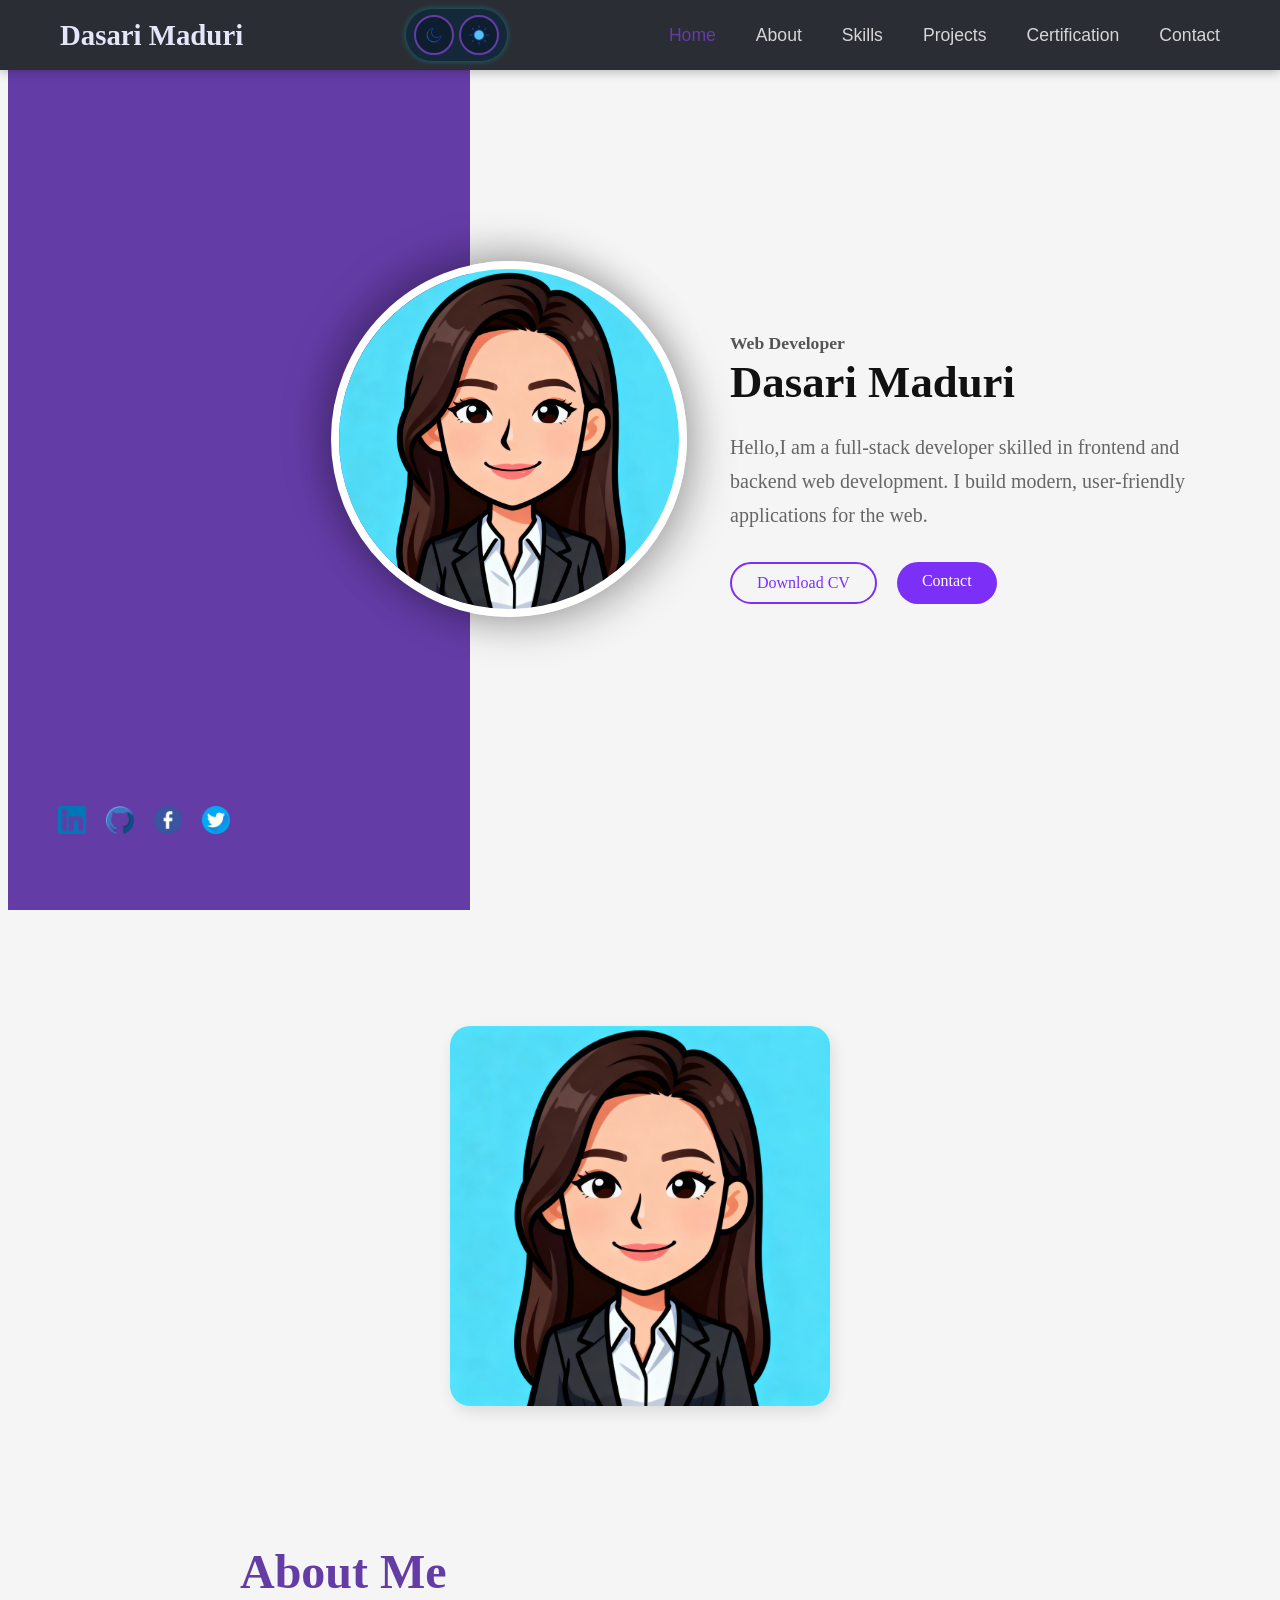
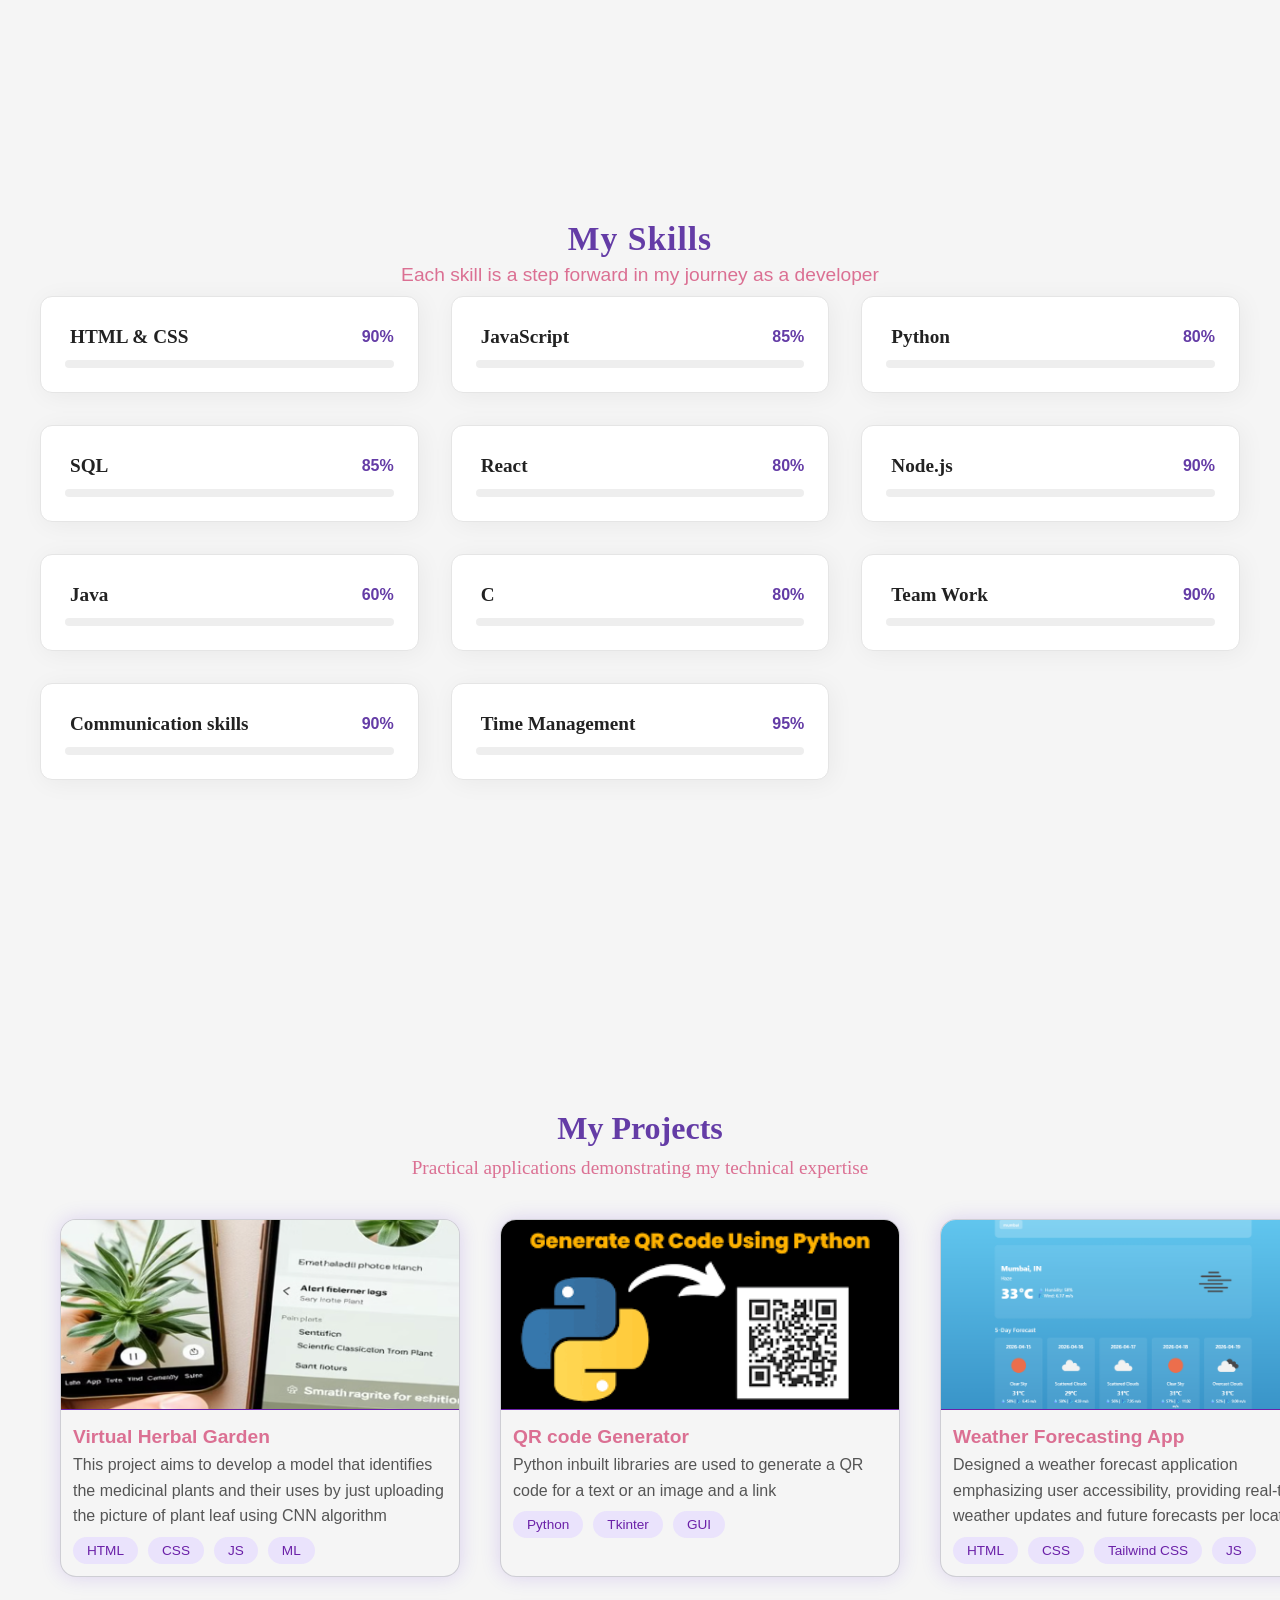
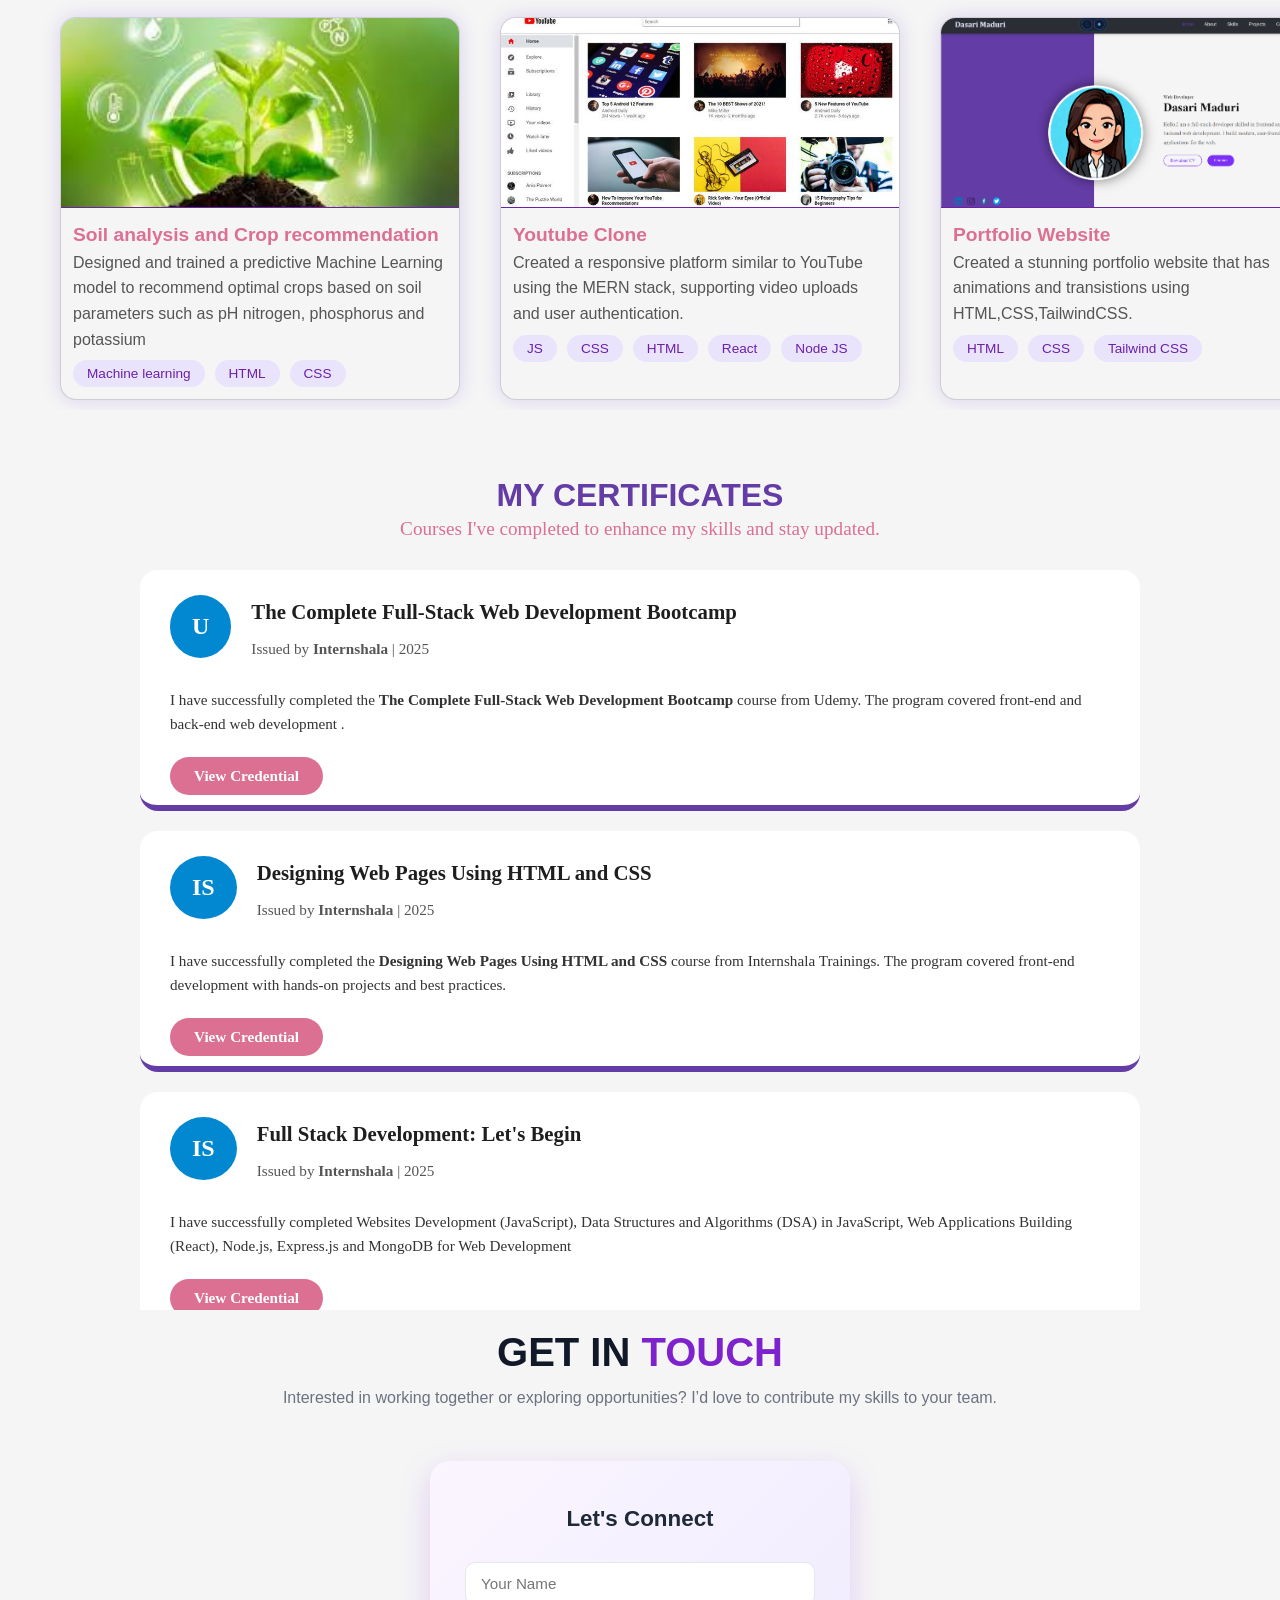
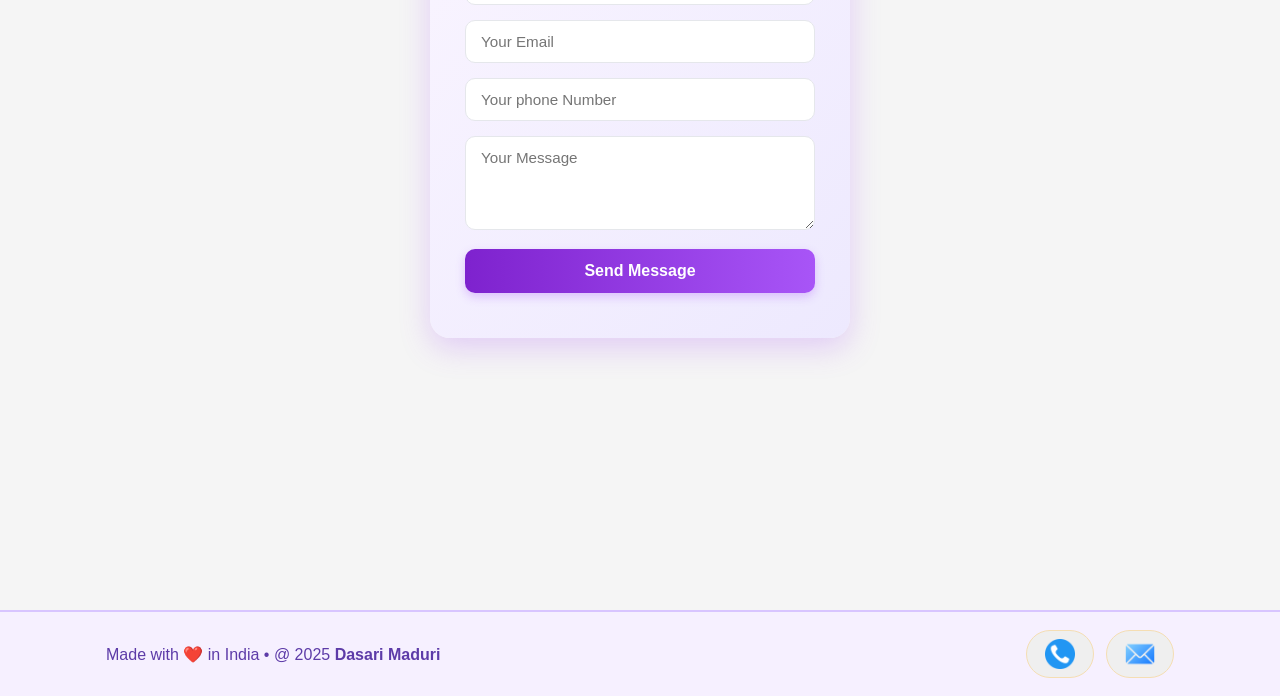
<file: index.html>
<!DOCTYPE html>
<html lang="en">
<head>
    <meta charset="UTF-8">
    <meta name="viewport" content="width=device-width, initial-scale=1.0">
    <title>MADURI'S PORTFOLIO</title>
    
    <link rel="stylesheet" href="styles/main.css"> 
</head>
<body >

    <header >
        <div class="logo">Dasari Maduri</div>

        <div class="theme-toggle-group">
            <button class="theme-toggle"><img src="images/icons/dark.png" alt="Dark Mode"></button>
            <button class="theme-toggle"><img src="images/icons/light.png" alt="Light Mode"></button>
        </div>

        <nav>
            <ul>
                <li><a href="#home-section" class="active">Home</a></li>
                <li><a href="#about-section">About</a></li>
                <li><a href="#skills-section">Skills</a></li>
                <li><a href="#project-section">Projects</a></li>
                <li><a href="#certificate-section">Certification</a></li>
                <li><a href="#contact">Contact</a></li>
            </ul>
        </nav>

        <button class="menu-btn" id="menu-btn"><img src="images/icons/menu.png" alt="menu-icon"></button>
    </header>

    <main>
        <iframe 
            src="home.html" 
            id="home-section" 
            class="content-iframe" 
            title="Home Section ">
        </iframe>

        <iframe 
            src="about.html" 
            id="about-section" 
            class="content-iframe" 
            title="About Section ">
        </iframe>
        <iframe
            src="skills.html"
            id="skills-section" 
            class="content-iframe" 
            title="Skills Section ">
            
        </iframe>
        <iframe
            src="projects.html"
            id="project-section" 
            class="content-iframe" 
            title="project Section ">
            
        </iframe>
        <iframe
            src="certificates.html"
            id="certificate-section" 
            class="content-iframe" 
            title="certificates Section ">
            
        </iframe>
        <iframe
            src="contact.html"
            id="contact" 
            class="content-iframe" 
            title="contact Section ">
            
        </iframe>
    </main>
    <footer class="footer">
    <div class="f-content">

    <p class="f-text">
      Made with ❤️ in India • @ 2025 <strong >Dasari Maduri</strong>
    </p>

    <div class="f-buttons">
    
      <button class="footer-btn call-btn"><img src="images/icons/call.png"></button>
      <button class="footer-btn email-btn"> <img src="images/icons/mail.png"></button>
    </div>

  </div>
</footer>

</body>
</html>
</file>
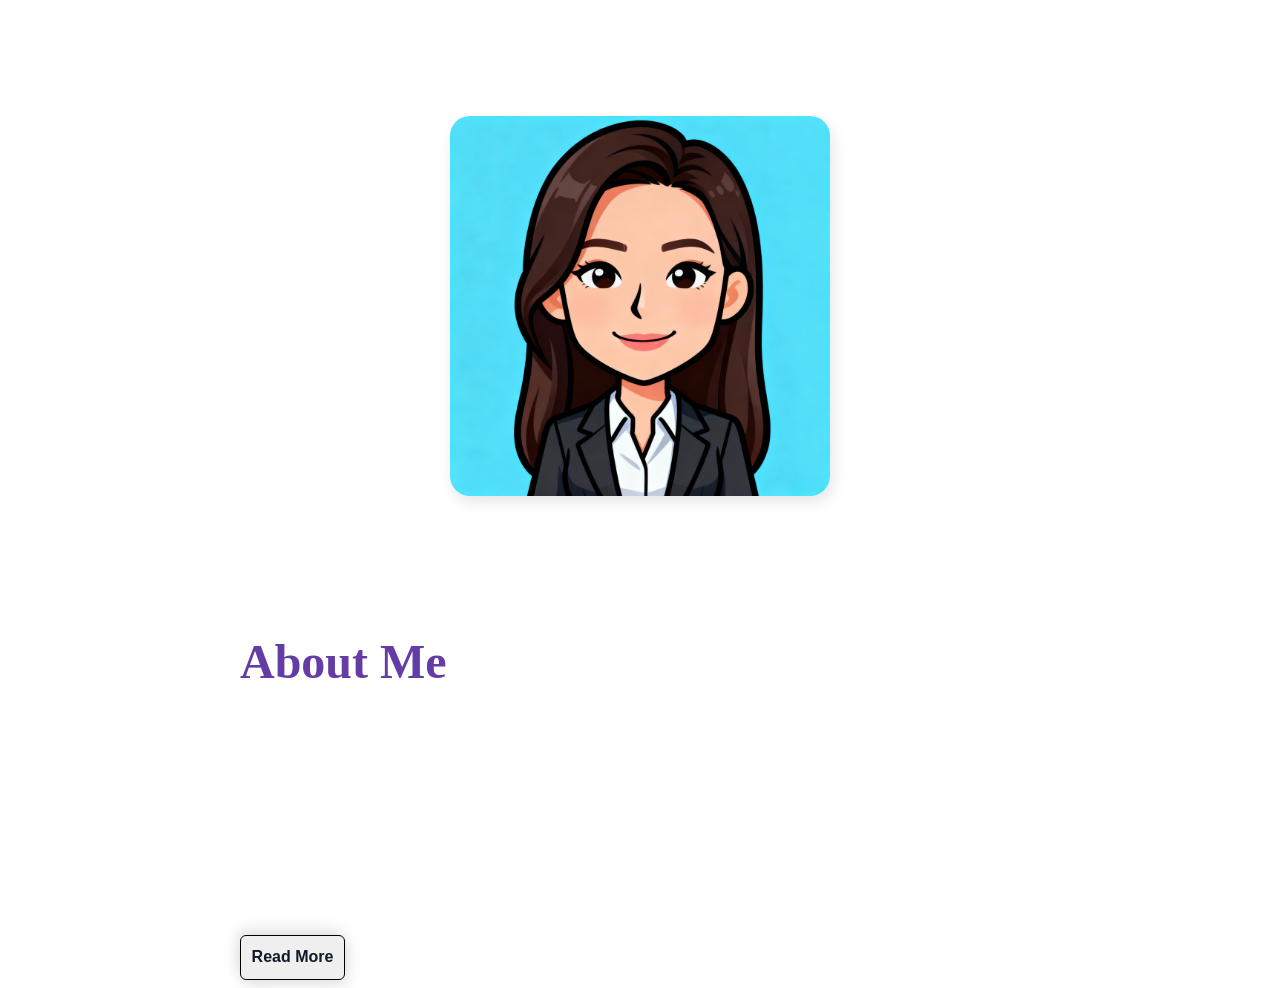
<file: about.html>
<!DOCTYPE html>
<html lang="en">
<head>
    <meta charset="UTF-8">
    <meta name="viewport" content="width=device-width, initial-scale=1.0">
    <title> About Page</title>
    <link rel="stylesheet" href="styles/about.css">
</head>
<body>
    <main>
    <section id="about" class="about-section">
      <figure class="about-image">
        <img src="images/profile.png" alt="profile-pic" />
      </figure>

      <article class="division">
        <div>
          <h1>About Me</h1>
        </div>

        <p class="description">
          I'm <strong>Dasari Maduri</strong>, an aspiring Full Stack Developer.
          I Recently completed my graduation from TKR College of Engineering and Technology.
          I have a strong foundation in modern web technologies including
          <strong>HTML, CSS, TailwindCSS, JavaScript, React, Node.js, Express.js,SQL</strong> and <strong> Python</strong>
          My focus is on creating seamless, efficient applications that bridge frontend design with backend functionality.
          I'm actively building real-world web projects and seeking opportunities to contribute to innovative teams.
        </p>

        <div class="read">
            <button class="readmore-button">Read More</button>
        </div>
      </article>
    </section>
  </main>

</body>
</html>
</file>
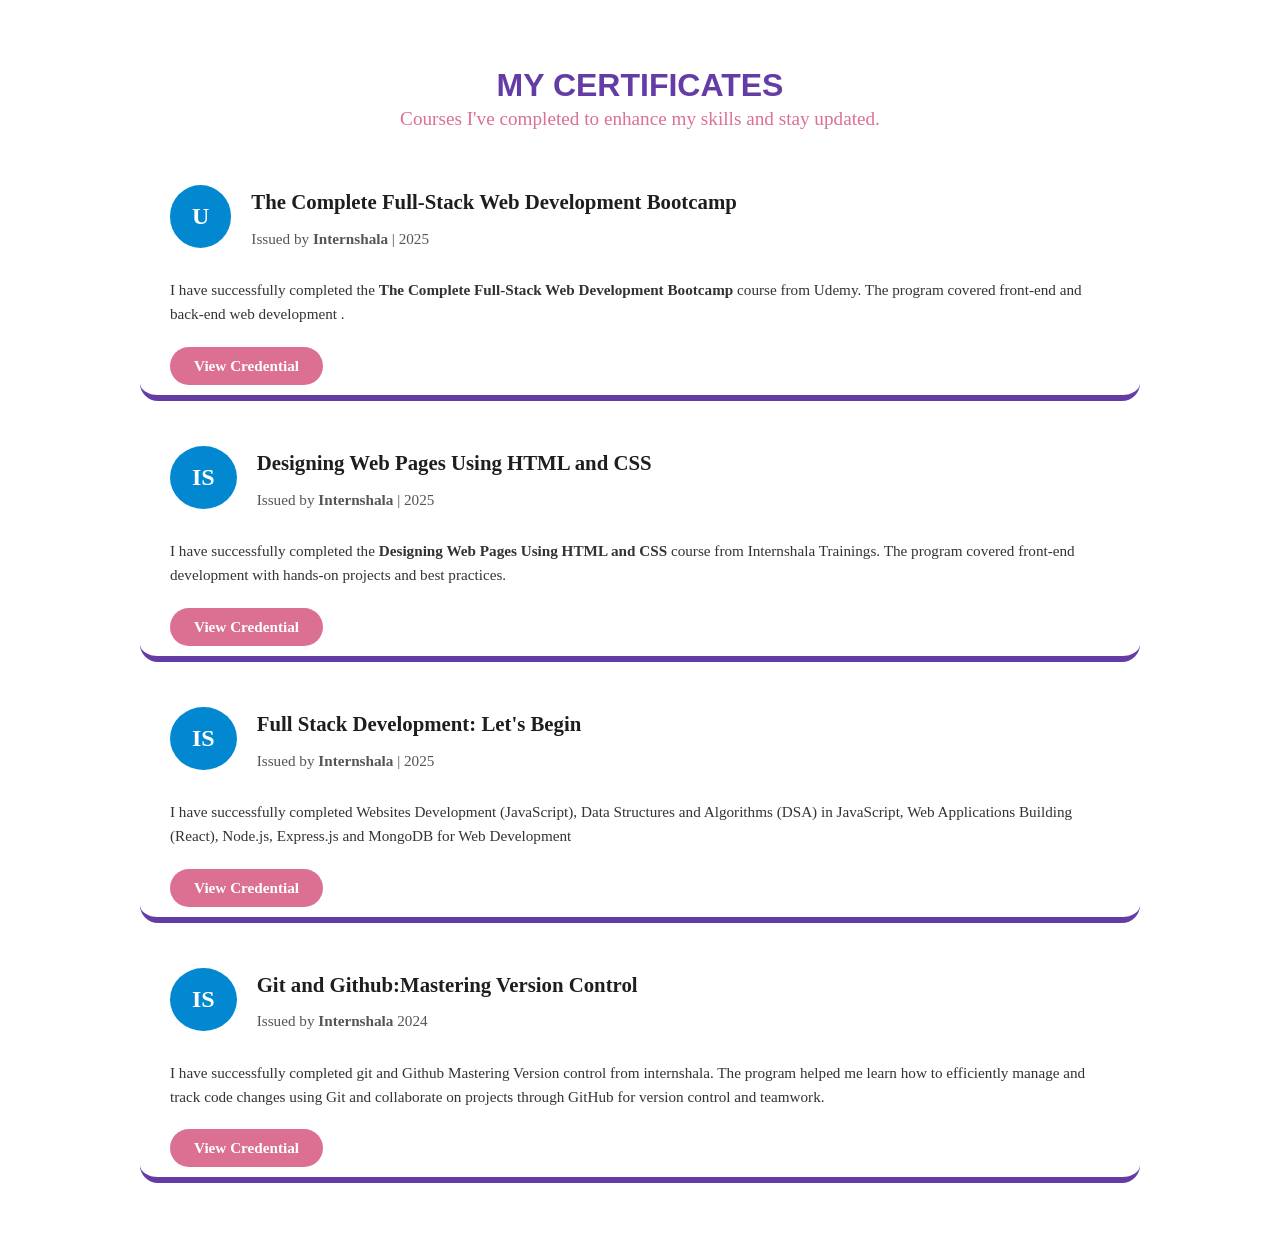
<file: certificates.html>
<!DOCTYPE html>
<html lang="en">
<head>
  <meta charset="UTF-8">
  <meta name="viewport" content="width=device-width, initial-scale=1.0">
  <title>Certificates Section</title>
  <link rel="stylesheet" href="styles/certificates.css">
</head>
<body>

  <section id="certificates">
    <h2 class="cheading">MY CERTIFICATES</h2>
    <p class="caption">Courses I've completed to enhance my skills and stay updated.</p>


    <article class="c-card">
      <header class="cert-header">
        <div class="c-logo">U</div>
        <div class="title">
          <h3>The Complete Full-Stack Web Development Bootcamp
          </h3>
          <p class="issuer">Issued by <strong>Internshala</strong> | 2025</p>
        </div>
      </header>

      <p class="cert-desc">
        I have successfully completed the <strong>The Complete Full-Stack Web Development Bootcamp
</strong> course from Udemy. 
        The program covered front-end and back-end web development .
      </p>

      <a href="images/udemycertificate.png" target="_blank" class="view-btn"> View Credential</a>
    </article>

    <article class="c-card">
      <header class="cert-header">
        <div class="c-logo">IS</div>
        <div class="title">
          <h3>Designing Web Pages Using HTML and CSS</h3>
          <p class="issuer">Issued by <strong>Internshala</strong> | 2025</p>
        </div>
      </header>

      <p class="cert-desc">
        I have successfully completed the <strong>Designing Web Pages Using HTML and CSS</strong> course from Internshala Trainings. 
        The program covered front-end development with hands-on projects and best practices.
      </p>

      <a href="images/designingwebpage.png" target="_blank" class="view-btn"> View Credential</a>
    </article>

    
    <article class="c-card">
      <header class="cert-header">
        <div class="c-logo">IS</div>
        <div class="title">
          <h3>Full Stack Development: Let's Begin</h3>
          <p class="issuer">Issued by <strong>Internshala</strong> | 2025</p>
        </div>
      </header>

      <p class="cert-desc">
         I have successfully completed Websites Development (JavaScript),
        Data Structures and Algorithms (DSA) in JavaScript,
        Web Applications Building (React),
        Node.js, Express.js and MongoDB for Web Development
      </p>

      <a href="images/internshala.png" target="_blank" class="view-btn"> View Credential</a>
    </article>


    <article class="c-card">
      <header class="cert-header">
        <div class="c-logo">IS</div>
        <div class="title">
          <h3>Git and Github:Mastering Version Control</h3>
          <p class="issuer">Issued by <strong>Internshala</strong>  2024</p>
        </div>
      </header>

      <p class="cert-desc">
        I have successfully completed git and Github Mastering Version control from internshala. The program helped me 
        learn how to efficiently manage and track code changes using Git and collaborate on projects through GitHub for version control and teamwork.
      </p>

      <a href="images/gitcertificate.png" target="_blank" class="view-btn"> View Credential</a>
    </article>

  </section>

</body>
</html>
</file>
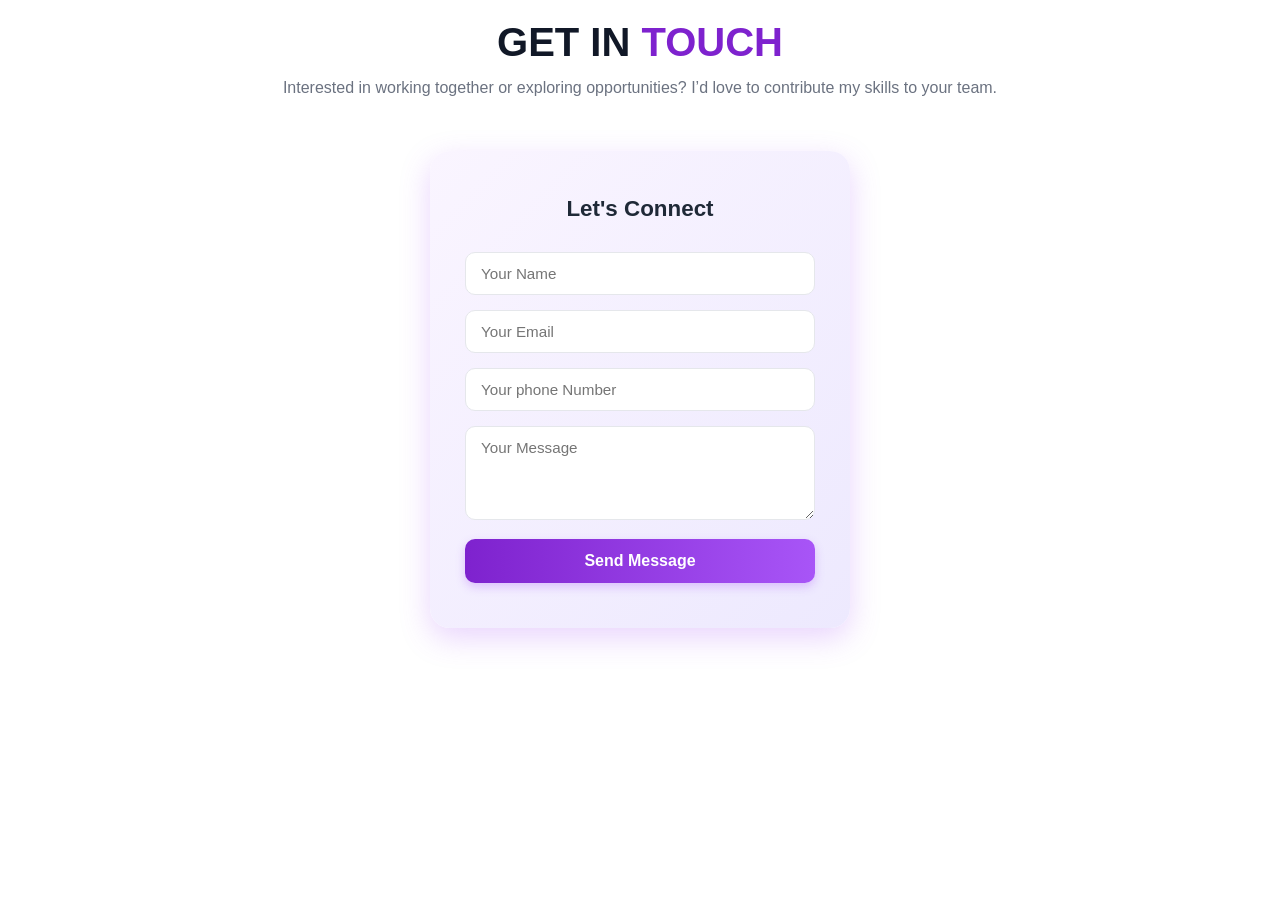
<file: contact.html>
<!DOCTYPE html>
<html lang="en">
<head>
  <meta charset="UTF-8">
  <meta name="viewport" content="width=device-width, initial-scale=1.0">
  <title>Contact Section</title>
  <link rel="stylesheet" href="styles/contact.css">
</head>
<body>

  <section id="contact">
    <h2 class="c-heading">
      GET IN <span>TOUCH</span>
    </h2>
    <p class="text">
      Interested in working together or exploring opportunities? I’d love to contribute my skills to your team.
    </p>
   
    <article class="contact-card">
      <h3 class="form-title">Let's Connect </h3>

      <form class="form">
        <input type="text" name="name" placeholder="Your Name" required>
        <input type="email" name="email" placeholder="Your Email" required>
        <input type="number" name="phone number" placeholder="Your phone Number ">
        <textarea name="message" rows="4" placeholder="Your Message" required></textarea>

        <button type="submit" class="submit-btn">Send Message</button>
      </form>
    </article>
  </section>
  

</body>
</html>
</file>
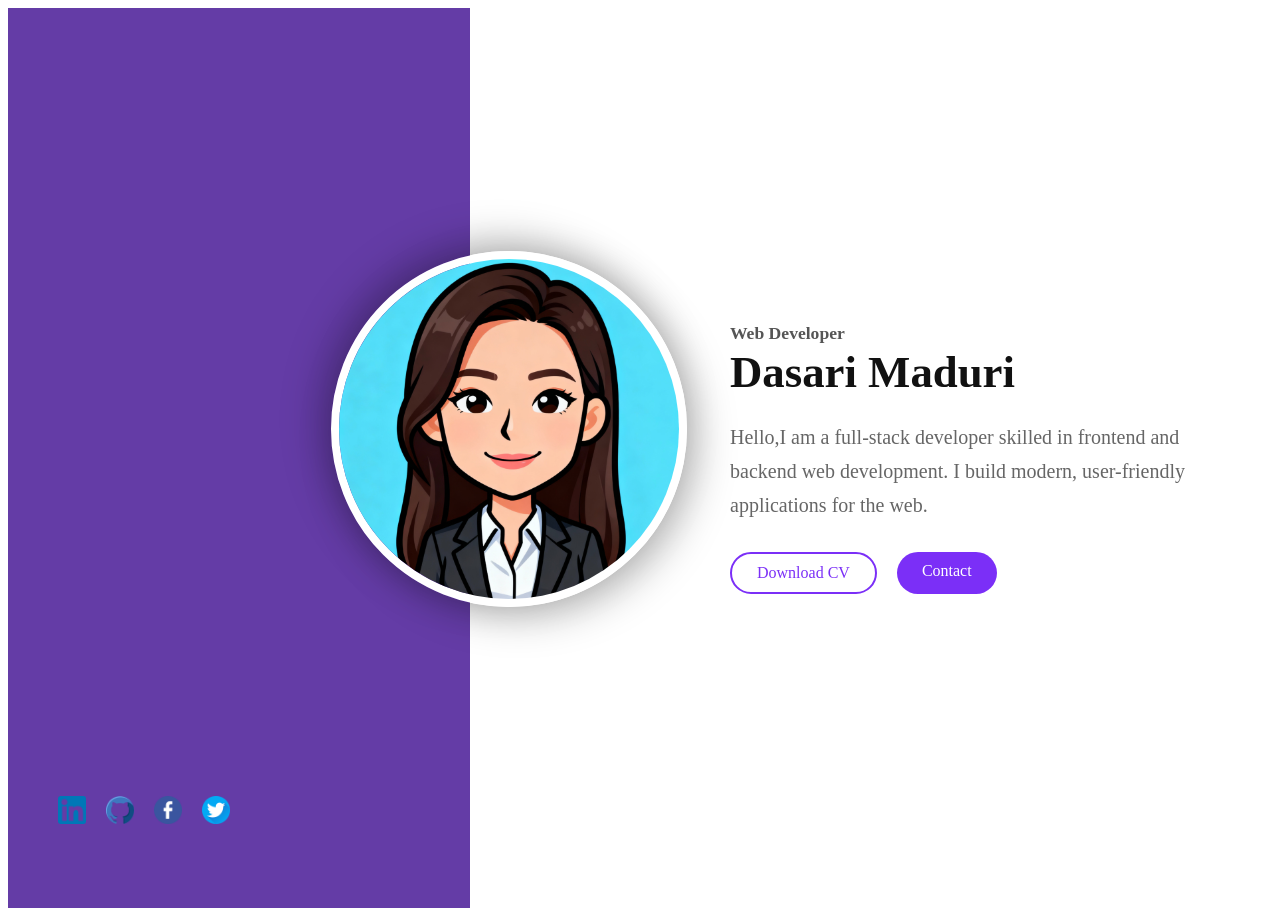
<file: home.html>
<!DOCTYPE html>
<html lang="en">
<head>
  <meta charset="UTF-8">
  <meta name="viewport" content="width=device-width, initial-scale=1.0">
  <title>Home</title>
  
   <link rel="stylesheet" href="styles/home.css">
 
</head>
<body>

  
  <main>
    <section class="hero">
      <aside class="left-section">
        <figure class="profile-pic">
          <img src="./images/profile.png" alt="Profile">
        </figure>

        <footer class="social-links">
          <a href="https://www.linkedin.com/in/dasari-maduri-53252a313/" target="_blank"><img src="./images/icons/linkdin.png" alt="LinkedIn"></a>
          <a href="https://github.com/dasarimaduri23"><img src="./images/icons/github.png" alt="github"></a>
          <a href=""><img src="./images/icons/facebook.png" alt="facebook"></a>
          <a href=""><img src="./images/icons/twitter.png" alt="twitter"></a>
        </footer>
      </aside>
      <article class="right-section">
        <div>
          <h4>Web Developer</h4>
          <h5>Dasari Maduri</h5>
        </div>
         <p>
          Hello,I am a full-stack developer skilled in frontend and backend web development. 
          I build modern, user-friendly applications for the web.
        </p>

        <div class="buttons">
          <a href="" class="btn-outline">Download CV</a>
          <a href="contact.html" class="btn-filled">Contact</a>
        </div>
      </article>
    </section>
    
  </main>

</body>
</html>
</file>
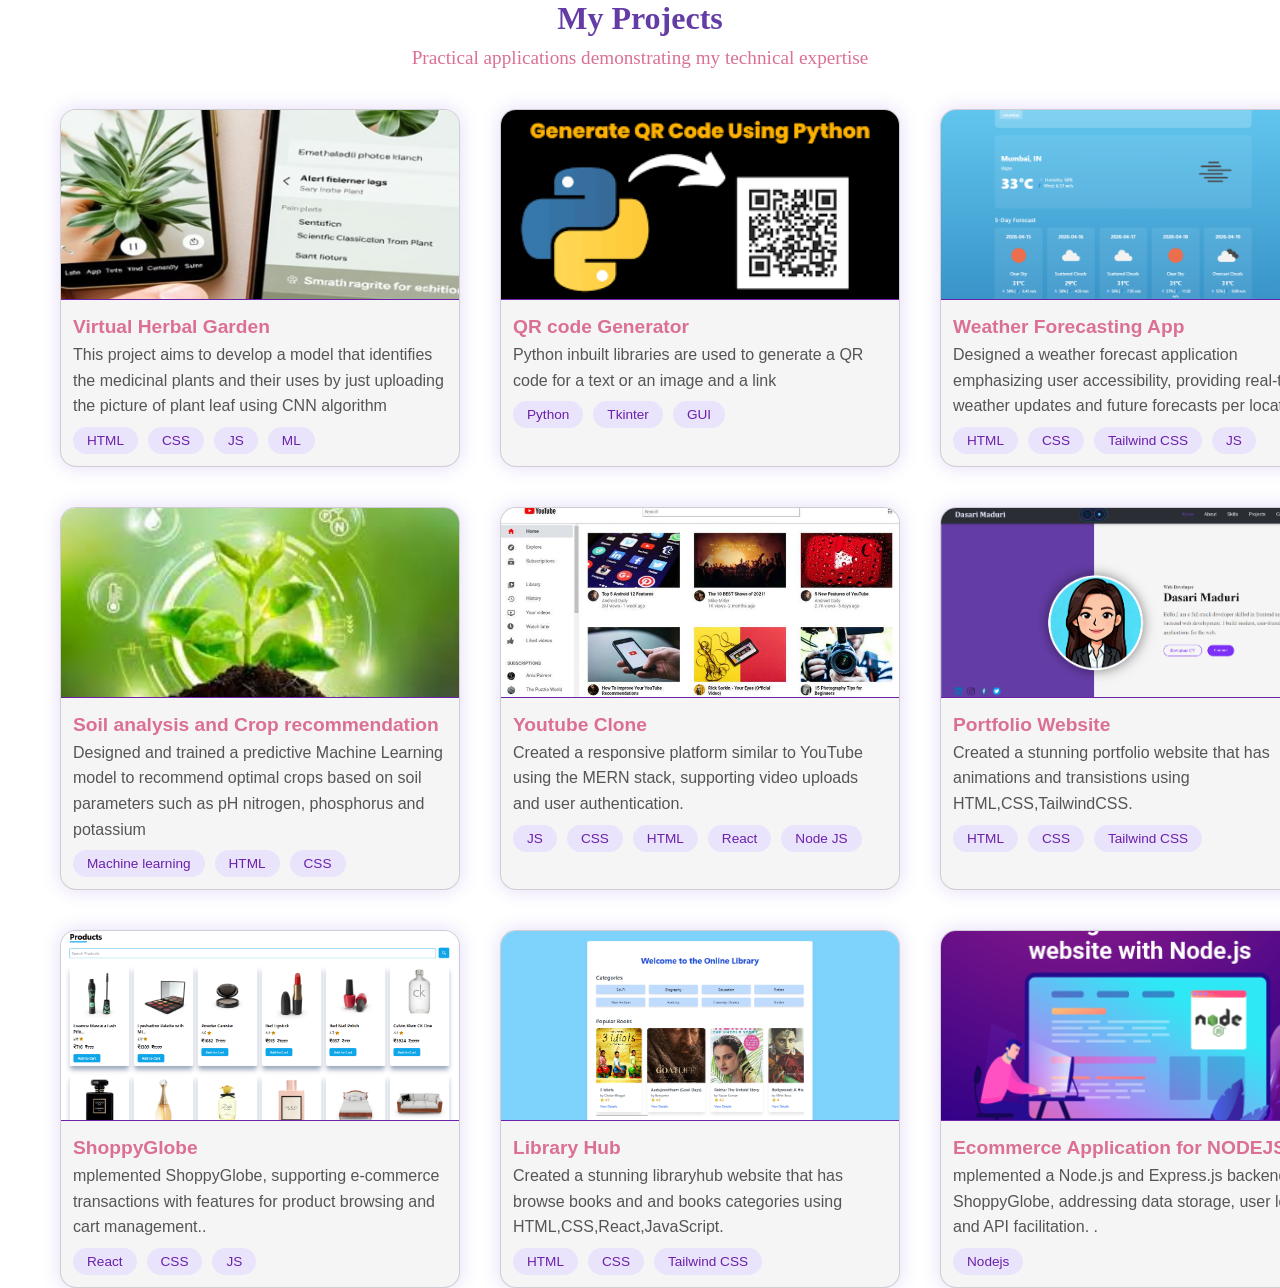
<file: projects.html>
<!DOCTYPE html>
<html lang="en">
<head>
  <meta charset="UTF-8">
  <meta name="viewport" content="width=device-width, initial-scale=1.0">
  <title>Projects Section</title>
  <link rel="stylesheet" href="styles/project.css">
</head>
<body>

  <main id="projects">
    <h2 class="heading-project">My Projects</h2>
    <p class="capt">Practical applications demonstrating my technical expertise</p>

    <section class="projects-container">

      
      <article class="p-card">
        <img src="images/virtualherbal.png" alt="virtualherbal" class="p-picture">
        <div class="p-content">
          <h3>Virtual Herbal Garden</h3>
          <p>This project aims to develop a model that identifies the medicinal plants and their uses by just uploading the picture of plant leaf using CNN algorithm</p>
          <div class="span-elements">
            <span>HTML</span>
            <span>CSS</span>
            <span>JS</span>
            <span>ML</span>
          </div>
          
        </div>
      </article>

      
      <article class="p-card">
        <img src="images/qrcode.png" alt="qrcode generator" class="p-picture">
        <div class="p-content">
          <h3>QR code Generator</h3>
          <p>Python inbuilt libraries are used to generate a QR code for a text or an image and a link</p>
          <div class="span-elements">
            <span>Python</span>
            <span>Tkinter</span>
            <span>GUI</span>
          </div>
        </div>
      </article>

      
      <article class="p-card">
        <img src="images/weather.png" alt="googleclone" class="p-picture">
        <div class="p-content">
          <h3>Weather Forecasting App</h3>
          <p>Designed a weather forecast application emphasizing user
              accessibility, providing real-time weather updates and future
              forecasts per location.</p>
          <div class="span-elements">
            <span>HTML</span>
            <span>CSS</span>
            <span>Tailwind CSS</span>
            <span>JS</span>
          </div>
        </div>
      </article>

      
      <article class="p-card">
        <img src="images/crop.jpeg" alt="crop recommendation" class="p-picture">
        <div class="p-content">
          <h3>Soil analysis and Crop recommendation</h3>
          <p>Designed and trained a predictive Machine Learning model to
          recommend optimal crops based on soil parameters such as
          pH nitrogen, phosphorus and potassium </p>
          <div class="span-elements">
            <span>Machine learning</span>
            <span>HTML</span>
            <span>CSS</span>
          </div>
        </div>
      </article>

      
      <article class="p-card">
        <img src="images/youtubeclone.jpeg" alt="youtubeclone" class="p-picture">
        <div class="p-content">
          <h3>Youtube Clone</h3>
          <p>Created a responsive platform similar to YouTube using the
            MERN stack, supporting video uploads and user
            authentication.</p>
          <div class="span-elements">
            <span> JS</span>
            <span>CSS</span>
            <span>HTML</span>
            <span>React</span>
            <span>Node JS</span>
          </div>
        </div>
      </article>

      
      <article class="p-card">
        <img src="images/portfoliowebsite.png" alt="portfoliowebsite" class="p-picture">
        <div class="p-content">
          <h3>Portfolio Website</h3>
          <p>Created a stunning portfolio website that has animations and transistions using HTML,CSS,TailwindCSS.</p>
          <div class="span-elements">
            <span>HTML</span>
            <span>CSS</span>
            <span>Tailwind CSS</span>
          </div>
        </div>
      </article>


      <article class="p-card">
        <img src="images/ecommerce.png" alt="ecommerce" class="p-picture">
        <div class="p-content">
          <h3>ShoppyGlobe</h3>
          <p>mplemented ShoppyGlobe, supporting e-commerce
          transactions with features for product browsing and cart
          management..</p>
          <div class="span-elements">
            <span>React</span>
            <span>CSS</span>
            <span>JS</span>
          </div>
        </div>
      </article>


      <article class="p-card">
        <img src="images/libraryhub.png" alt="libraryhub" class="p-picture">
        <div class="p-content">
          <h3>Library Hub</h3>
          <p>Created a stunning libraryhub website that has browse books and and books categories using HTML,CSS,React,JavaScript.</p>
          <div class="span-elements">
            <span>HTML</span>
            <span>CSS</span>
            <span>Tailwind CSS</span>
          </div>
        </div>
      </article>


      <article class="p-card">
        <img src="images/nodejs.png" alt="portfoliowebsite" class="p-picture">
        <div class="p-content">
          <h3>Ecommerce Application for NODEJS</h3>
          <p>mplemented a Node.js and Express.js backend for
          ShoppyGlobe, addressing data storage, user login, and API
          facilitation.
          .</p>
          <div class="span-elements">
            <span>Nodejs</span>

          </div>
        </div>
      </article>
    </secton>
  </main>

</body>
</html>
</file>
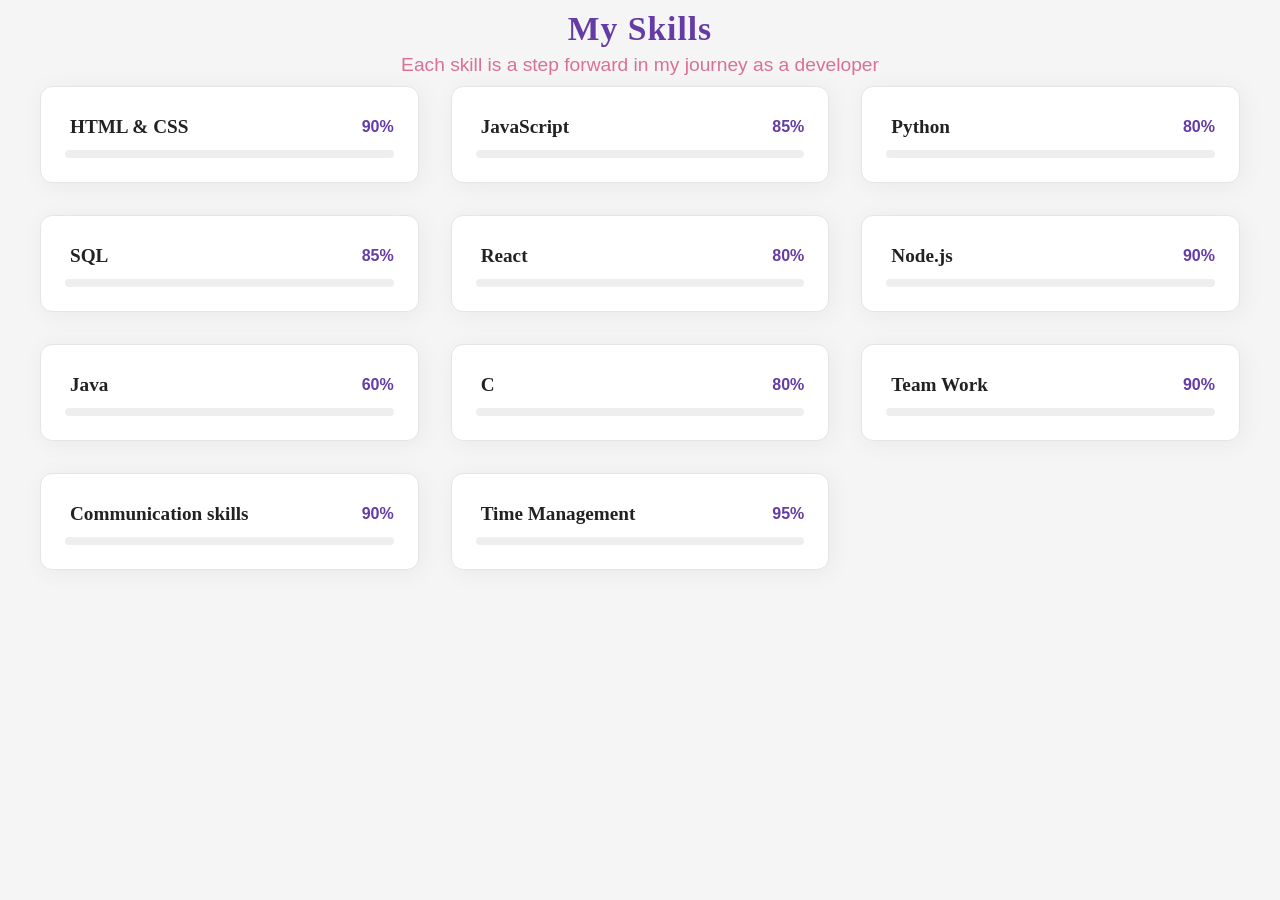
<file: skills.html>
<!DOCTYPE html>
<html lang="en">
<head>
  <meta charset="UTF-8">
  <meta name="viewport" content="width=device-width, initial-scale=1.0">
  <title>My Skills</title>
  <link rel="stylesheet" href="styles/skills.css">
</head>
<body>
  <main class="container">
    <h1>My Skills</h1>
    <p>Each skill is a step forward in my journey as a developer</p>

    <section class="skills-section">
      <article class="s-card">
        <div class="s-header">
          <h3>HTML & CSS</h3>
          <span>90%</span>
        </div>
        <div class="line">
          <div class="percent html"></div>
        </div>
      </article>

      <article class="s-card">
        <div class="s-header">
          <h3>JavaScript</h3>
          <span>85%</span>
        </div>
        <div class="line">
          <div class="percent js"></div>
        </div>
      </article>

      <article class="s-card">
        <div class="s-header">
          <h3>Python</h3>
          <span>80%</span>
        </div>
        <div class="line">
          <div class="percent python"></div>
        </div>
      </article>

      <article class="s-card">
        <div class="s-header">
          <h3>SQL</h3>
          <span>85%</span>
        </div>
        <div class="line">
          <div class="percent sql"></div>
        </div>
      </article>

      <article class="s-card">
        <div class="s-header">
          <h3>React</h3>
          <span>80%</span>
        </div>
        <div class="line">
          <div class="percent react"></div>
        </div>
      </article>

      <article class="s-card">
        <div class="s-header">
          <h3>Node.js</h3>
          <span>90%</span>
        </div>
        <div class="line">
          <div class="percent node"></div>
        </div>
      </article>
      <article class="s-card">
        <div class="s-header">
          <h3>Java</h3>
          <span>60%</span>
        </div>
        <div class="line">
          <div class="percent java"></div>
        </div>
      </article>
      <article class="s-card">
        <div class="s-header">
          <h3>C</h3>
          <span>80%</span>
        </div>
        <div class="line">
          <div class="percent C"></div>
        </div>
        
      </article>
      <article class="s-card">
        <div class="s-header">
          <h3>Team Work</h3>
          <span>90%</span>
        </div>
        <div class="line">
          <div class="percent Teamwork"></div>
        </div>
      </article>
      <article class="s-card">
        <div class="s-header">
          <h3>Communication skills</h3>
          <span>90%</span>
        </div>
        <div class="line">
          <div class="percent Communication"></div>
        </div>
      </article>
      <article class="s-card">
        <div class="s-header">
          <h3>Time Management</h3>
          <span>95%</span>
        </div>
        <div class="line">
          <div class="percent Timemanagement"></div>
        </div>

      </article>

    </section>
  </main>
</body>
</html>
</file>
<file: styles/main.css>
* {

  box-sizing: border-box;
  margin: 0;
  padding: 0;     
    }
html, body {
  margin: 0;
  padding: 0;
  font-family: 'Poppins', sans-serif;
}
 

body {
      background-color: #f5f5f5;
      color: #fff;
      transition: 0.3s ease;
    }

  section {
  max-width: 1100px;
  margin: 20px auto;     
  padding: 20px 20px;
}

    /* HEADER */
    header {
      width: 100%;
      height: 70px;
      background-color: #2a2d34;
      display: flex;
      align-items: center;
      justify-content: space-between;
      padding: 0 60px;
      position: fixed;
      top: 0;
      left: 0;
      z-index: 1000;
      box-shadow: 0 2px 10px rgba(0,0,0,0.25);
    }

    /* LOGO */
    .logo {
      font-size: 1.8rem;
      font-family:Cambria, Cochin, Georgia, Times, 'Times New Roman', serif;
      color:lavender;
      font-weight: 600;
      display: flex;
      
      align-items: center;
      cursor: default;
    }

    /*toogle*/
    .theme-toggle-group {
      display: flex;
      gap: 5px;
      background-color: #14283a;
      padding: 6px 8px;
      border-radius: 50px;
      box-shadow: 0 0 6px rgba(0, 209, 209, 0.4);
      align-items: center;
      justify-content: center;
    }

    .theme-toggle {
      background-color: #0f1e2e;
      border: 2px solid #643ca6;
      border-radius: 50%;
      width: 40px;
      height: 40px;
      display: flex;
      align-items: center;
      justify-content: center;
      cursor: pointer;
      transition: all 0.3s ease;
    }

    .theme-toggle img {
      width: 22px;
      height: 22px;
    }

    .theme-toggle:hover {
      background-color: #643ca6;
      box-shadow: 0 0 10px #643ca6;
      
    }

    /* NAVIGATION */
    nav ul {
      list-style: none;
      display: flex;
      gap: 40px;
    }

    nav ul li a {
      text-decoration: none;
      color: #d6d6d6;
      font-weight: 500;
      transition: color 0.3s;
      font-size: 1.10rem;
    }

    nav ul li a:hover,
    nav ul li a.active {
      color: #643ca6;
    }

    /* MENU ICON (hidden first) */
    .menu-btn {
      display: none;
      background: none;
      border: none;
      color: #00d1d1;
      font-size: 28px;
      cursor: pointer;
    }

    /* LIGHT MODE */
    body.light {
      background-color: #f5f5f5;
      color: #111;
    }

    body.light header {
      background-color: #e6e6e6;
    }

    body.light nav ul li a {
      color: #111;
    }

    body.light nav ul li a:hover {
      color: #00a5a5;
    }

    




/* iFRAME STYLES */
.content-iframe {
  display: none;
  width: 100%;
  height: 100vh;
  border: none;
}

#home-section:target,
#about-section:target,
#skills-section:target,
#project-section:target,
#certificate-section:target,
#contact:target
 {
  display: block;
}



main {
      padding-top: 10px; 
}

.content-iframe {
    width: 100%;
    border: none;
    display: block;
    
}



/*  MEDIA QUERIES for header */

@media (max-width: 768px) {
    header {
        padding: 0 30px;
    }

    nav ul {
        display: none; 
    }

    .menu-btn {
        display: block; 
    }

    .menu-btn img {
        width: 35px;
        height: 35px;
    }

    .logo {
        font-size: 1.4rem;
    }

    .theme-toggle-group {
        padding: 5px 8px;
        gap: 8px;
    }

    .theme-toggle {
        width: 35px;
        height: 35px;
    }
}




/* Footer styling */
.footer {
  background: #f6f0ff;
  border-top: 2px solid #d8c5ff;
  padding: 18px 0;
  font-family: "Poppins", sans-serif;
}


.f-content {
  max-width: 1100px;
  margin: auto;
  padding: 0 16px;
  display: flex;
  justify-content: space-between;
  align-items: center;
}


.f-text {
  color: #5d3ba8;
  font-size: 1rem;
  margin: 6px 0;
}


.f-buttons {
  display: flex;
  gap: 12px;
}


.footer-btn {
  padding: 8px 18px;
  border-radius: 25px;
  font-size: 0.9rem;
  font-weight: 600;
  display: inline-flex;
  align-items: center;
  transition: all 0.3s ease;
  border: 1px solid wheat;
}


.call-btn  img{
 
  height: 30px;
  width: 30px;
}
.call-btn:hover {
  background:#5d3ba8;
  transform: skew(-10deg)
}

.email-btn  img{
 
  height: 30px;
  width: 30px;

  
}
.email-btn:hover {
  background: #5d3ba8;
  transform: skew(-10deg);
}

/* Mobile responsive */
@media (max-width: 600px) {
  .f-content {
    flex-direction: column;
    gap: 10px;
  }

  .f-buttons {
    justify-content: center;
  }
}
</file>
<file: styles/about.css>
/*ABOUT SECTION  */

main {
    margin: 0;
    padding: 0;
}
   .about-section {
  display: flex;
  align-items: center;
  justify-content: center;
  gap: 70px;
  margin-top: 100px;
  flex-wrap: wrap;
}

/* IMAGE */
.about-image img {
  width: 380px;
  height: auto;
  border-radius: 20px;
  object-fit: cover;
  box-shadow: 3px 6px 15px rgba(0, 0, 0, 0.1);
}
.about-image img:hover {
  transform: scale(1.05);
  transition: transform 0.3s ease;
}

.division {
  max-width: 800px;
}

.division div h1 {
  font-size: 3rem;
  color:#643ca6;
  margin-bottom: 20px;
  font-family:Georgia, 'Times New Roman', Times, serif;
}

.division p {
  font-size: 1.2rem;
  line-height: 1.7;
  color: #374151;
  margin-bottom: 30px;
}

.readmore-button{
  height: 45px;
  width: 105px;
  padding: 2px 8px;
  border-radius: 6px;
  border: 1px solid black;
  font-weight: 600;
  font-size: 1rem;
  color: #111827;
  transition: transform 0.2s ease, color 0.2s ease;
  box-shadow:3px 6px 15px rgba(0, 0, 0, 0.1),-3px -6px 15px rgba(0, 0, 0, 0.1) ;
}
.readmore-button:hover{
    transform: translateX(8px);
  background-color: #643ca6;
  color: wheat;

}
/* Hide the paragraph first */
p {
  opacity: 0;
  transition: opacity 0.5s ease;
}

/* on hover over the body, show the paragraph */
body:hover p {
  opacity: 1;
}


/*  media query for about */
@media (max-width: 768px) {
  .about-section {
    flex-direction: column;
    text-align: center;
  
    gap: 40px;
    margin-top: 0;
    padding: 0 5px ;
  }
  

  .about-image img {
    width: 300px;
    height: 340px;
    border-radius: 18px;
  
  }

  .division {
    max-width: 90%;
  }

  .division div h1 {
    font-size: 2.4rem;
    margin-top: 0;
    
  }
  p {
  opacity: 1;
  }

  .division p {
    font-size: 1.15rem;
    line-height: 1.6;
    margin-bottom: 25px;
  }

  .readmore-button {
    width: 110px;
    height: 42px;
    font-size: 0.95rem;
  }
    .details{
    opacity: 1;
  }
  
  .about-image img{
    margin-top: 0;
  }

}


/*  Samsung Galaxy S8+ (≤360px) */

@media (max-width: 360px) {
  .about-section {
    flex-direction: column;
    text-align: center;
    gap: 30px;
    margin-top: 10px;
    padding: 0 10px;
  }

  .about-image img {
    width: 250px;
    height: 200px;
    object-fit: fill;
    margin: 0;
    padding: 0;
  }

  .division {
    max-width: 100%;
  }

  .division div h1 {
    font-size: 2rem;
    margin-bottom: 15px;
    margin-top: 0;
    padding-top: 0;
  }

  .division p {
    font-size: 0.95rem;
    line-height: 1.5;
    margin-bottom: 20px;
  }
   p {
  opacity: 1;
  }

  .readmore-button {
    width: 100px;
    height: 38px;
    font-size: 0.9rem;
  }

}
</file>
<file: styles/certificates.css>
#certificates {
  max-width: 1000px;
  margin: 20px auto;
  padding: 20px;
}

.cheading {
  text-align: center;
  color: #643ca6;
  font-size: 2rem;
  font-weight: bolder;
  font-family:'Gill Sans', 'Gill Sans MT', Calibri, 'Trebuchet MS', sans-serif;
  margin-bottom: 4px;
  padding-bottom: 0;
}
.caption{
  text-align: center;
    font-size: 1.2rem;
    color:palevioletred;
    margin-bottom: 30px;
    margin-top: 0;
    padding-top:0 ;
}
.c-card {
  background-color: #fff;
  border-radius: 18px;
  border-bottom: 6px solid #643ca6;
  padding: 10px 30px;
  margin-bottom: 20px;
  box-shadow: 10 10px 25px rgba(0, 0, 0, 0.15);
  transition: transform 0.3s ease;
}

.c-card:hover {
  box-shadow: inset 5px 5px 20px #643ca6;
  transform: translateY(-6px);
  
}

.cert-header {
  display: flex;
  align-items: center;
  gap: 20px;
  margin-bottom: 15px;
}

/* Logo circle */
.c-logo {
  background-color: #0288d1;
  color: #fff;
  font-weight: 700;
  font-size: 1.5rem;
  padding: 18px 22px;
  border-radius: 50%;
  
}

.title h3 {
  font-size: 1.3rem;
  font-weight: 700;
  color: #1e1e1e;
  margin-bottom: 5px;
}

.issuer {
  font-size: 0.95rem;
  color: #555;
}
.cert-desc {
  font-size: 0.95rem;
  color: #333;
  line-height: 1.6;
  margin-bottom: 20px;
}


.view-btn {
  background-color:palevioletred;
  color: #fff;
  text-decoration: none;
  font-weight: 600;
  font-size: 0.95rem;
  padding: 10px 24px;
  border-radius: 25px;
  display: inline-block;
  transition: background-color 0.3s ease, transform 0.2s ease;
}

.view-btn:hover {
  background-color: skyblue;
  transform: scale(1.05);
}


/*  Responsive design */
@media (max-width: 768px) {
  .c-card {
    padding: 25px;
  }

  .cert-heading {
    font-size: 1.8rem;
  }

  .c-logo {
    font-size: 1.3rem;
    padding: 14px 18px;
  }
  .cert-desc{
    font-size: 25px;
  }
}

@media (max-width: 480px) {
  .cert-heading {
    font-size: 1.6rem;
  }
  .cert-desc{
    font-size: 15px;
  }

  .c-card {
    padding: 20px;
  }

  .c-logo {
    font-size: 1.1rem;
    padding: 12px
  }
}
</file>
<file: styles/contact.css>
* {
  margin: 0;
  padding: 0;
  box-sizing: border-box;
  font-family: "Poppins", sans-serif;
}
/* Contact section */
#contact {
  text-align: center;
  padding: 20px 20px;
}

/* Heading */
.c-heading {
  font-size: 2.5rem;
  font-weight: 800;
  color: #111827;
  margin-bottom: 10px;
}

.c-heading span {
  color: #7e22ce;
}

.text {
  color: #6b7280;
  font-size: 1rem;
  max-width: 800px;
  margin: 0 auto 50px auto;

  line-height: 1.6;

}

.contact-card {
  background: linear-gradient(135deg, #faf5ff, #ede9fe);
  padding: 45px 35px;
  max-width: 420px;
  margin: 0 auto;
  border-radius: 20px;
  box-shadow: 0 10px 30px rgba(168, 85, 247, 0.25);
  text-align: center;
}


.form-title {
  font-size: 1.4rem;
  font-weight: 600;
  color: #1f2937;
  margin-bottom: 30px;
}


.form input,
.form textarea {
  width: 100%;
  border: 1px solid #e5e7eb;
  padding: 12px 15px;
  border-radius: 10px;
  margin-bottom: 15px;
  font-size: 0.95rem;
  color: #111827;
  font-family: inherit;
  background-color: #ffffff;
  transition: all 0.3s ease;
  box-sizing: border-box;
}


.form input:focus,
.form textarea:focus {
  outline: none;
  border-color: #a855f7;
  box-shadow: 0 0 0 3px rgba(168, 85, 247, 0.3);
}


.submit-btn {
  background: linear-gradient(to right, #7e22ce, #a855f7);
  color: #fff;
  font-weight: 600;
  border: none;
  width: 100%;
  padding: 13px 20px;
  border-radius: 10px;
  font-size: 1rem;
  cursor: pointer;
  transition: all 0.3s ease;
  box-shadow: 0 4px 10px rgba(168, 85, 247, 0.3);
}


.submit-btn:hover {
  transform: scale(1.03);
  box-shadow: 0 6px 18px rgba(168, 85, 247, 0.5);
  background: linear-gradient(to right, #6d28d9, #9333ea);
}

/* Responsive for small devices */
@media (max-width: 480px) {
  .c-heading {
    font-size: 2rem;
  }

  .contact-card {
    padding: 35px 25px;
  }

  .submit-btn {
    font-size: 0.95rem;
  }
}
</file>
<file: styles/home.css>
/*  body styles*/
    main {
     margin: 0;
    padding: 0; 
    display: flex;
    align-items: center;
    justify-content: center;
    min-height: 100vh;
    }

    .hero {
      display: flex;
      width: 100%;
      height: 100%;
    }

    .left-section {
      background-color: #643ca6;
      width: 50%;
      height:100vh;
      padding-top: 0;
      margin-top: 0;
      display: flex;
      align-items: center;
      justify-content: center;
      position: relative;
    }

    .left-section .profile-pic img {
      width: 340px;
      height: 340px;
      border-radius: 50%;
      border: 8px solid #fff;
      object-fit: cover;
      box-shadow: 10px 10px 40px rgba(0, 0, 0, 0.25),-10px -10px 40px rgba(0, 0, 0, 0.25);
      position: absolute;
      top: 27%;
      left: 70%;
    }
    .left-section .profile-pic img:hover{
      transform: translateY(-50px);
    }

    .social-links {
      position: absolute;
      bottom: 80px;
      left: 50px;
      display: flex;
      gap: 20px;
    }

    .social-links img {
      width: 28px;
      height: 28px;
      transition: transform 0.3s;
      
    }

    .social-links img:hover {
      transform: scale(1.2);
      box-shadow:  1px 1px 1px 1px skyblue,-1px -1px 1px 1px skyblue;
    }

     .right-section {
      width: 50%;
      display: flex;
      flex-direction: column;
      justify-content: center;
      padding: 0 80px;
      margin-left: 180px;
    }
    .right-section div {
    margin: 0; 
    padding: 0;
}

    .right-section h4 {
      color: #555;
      font-size: 1.1rem;
      margin-bottom: 2px;
      margin-top: 0;
    }

    .right-section h5 {
      font-size: 2.8rem;
      font-weight: 700;
      color: #111;
      margin-bottom: 2px;
      margin-top: 0;
    }

    .right-section p {
      color: #666;
      line-height: 1.7;
      margin-bottom: 30px;
      max-width: 500px;
      font-size: 1.25rem;
    }

    .buttons {
      display: flex;
      gap: 20px;
    }

    .btn-outline {
      border: 2px solid #7b2ff7;
      color: #7b2ff7;
      text-decoration: none;
  
      padding: 10px 25px;
      border-radius: 50px;
      font-weight: 500;
      
    }

    .btn-outline:hover {
      background-color: #7b2ff7;
      color: #fff;
      transition-timing-function: ease-in;
      transition-delay: 0.5s;
      transition-duration: 2s;
    }

    .btn-filled {
      background-color: #7b2ff7;
      color: #fff;
      text-decoration: none;
      padding: 10px 25px;
      border-radius: 50px;
      font-weight: 500;
      transition: 0.3s;
    }

    .btn-filled:hover {
      background-color: #5a1fc5;
    }

  
    /* MEDIA QUERIES  */
   

    /*  iPad Mini (width ≤ 768px) */
    @media (max-width: 768px) {
      header {
        padding: 0 30px;
      }

      nav ul {
        display: none; /* Hide nav links */
      }

      .menu-btn {
        display: block; /* Show menu button */
      }

      .menu-btn img {
        width: 35px;
        height: 35px;
      }

      .logo {
        font-size: 1.4rem;
      }

      .theme-toggle-group {
        padding: 5px 8px;
        gap: 8px;
      }

      .theme-toggle {
        width: 35px;
        height: 35px;
      }
      .hero {
    flex-direction: column;
    height: auto;
  }

  .left-section {
    width: 100%;
    background: none;
    height: auto;
    display: flex;
    flex-direction: column;
    align-items: center;
    justify-content: center;
    position: relative;
     
  }

  .left-section .profile-pic img {
    position: static;
    width: 180px;
    height: 180px;
    border: 5px solid #7b2ff7;
    margin-bottom: 20px;
  }

  .social-links {
    position: static;
    display: flex;
    justify-content: center;
    align-items: center;
    gap: 25px;
    margin-bottom: 30px;
  }

  .social-links img {
    width: 30px;
    height: 30px;
  }

  .right-section {
    width: 90%;
    margin: 0 auto;
    text-align: center;
    padding: 0 20px;
  }

  .right-section h4 {
    color: #555;
    font-size: 1rem;
    margin-bottom: 8px;
  }

  .right-section h5 {
    font-size: 2rem;
    margin-bottom: 15px;
  }

  .right-section p {
    font-size: 0.95rem;
    line-height: 1.6;
    color: #555;
    margin-bottom: 25px;
    margin-left: 70px;
    text-align: center;
    
  }

  .buttons {
    justify-content: center;
  }
}

  
/*   (Samsung Galaxy S8 ) */
@media (max-width: 375px) {
  .left-section .profile-pic img {
    width: 150px;
    height: 150px;
    margin-top: 0;
  }

  .social-links {
    gap: 18px;
    margin-bottom: 25px;
  }

  .right-section h5 {
    font-size: 1.8rem;
  }

  .right-section p {
    font-size: 0.9rem;
    text-align: center;
    margin-left: 20px;
  }

  .buttons a {
    padding: 8px 18px;
    font-size: 0.9rem;
  }
}
</file>
<file: styles/project.css>
* {
  margin: 0;
  padding: 0;
  box-sizing: border-box;
  font-family: "Poppins", sans-serif;
}
#projects {
  padding:0px 20px;
  max-width: 1200px;
  margin: 0px auto;
}

.heading-project {
  text-align: center;
  font-size: 2rem;
  font-weight: bolder;
  margin-bottom: 10px;
  font-family:Georgia, 'Times New Roman', Times, serif;
  color:  #643ca6;
}
.capt{
    color: palevioletred;
    font-family: Georgia, 'Times New Roman', Times, serif;
    text-align: center;
    margin-bottom: 40px;
    font-size: 1.2rem;
}

/* Grid for cards */
.projects-container {
  display: grid;
  grid-template-columns: repeat(3, minmax(400px, 1fr));
  gap: 40px;
  padding: 0;
}


.p-card {
  background-color: #f5f5f5ff;
  border-radius: 16px;
  overflow: hidden;
  box-shadow: 0 0 20px rgba(73, 12, 206, 0.15);
  transition: all 0.3s ease;
  border: 1px solid rgba(181, 181, 190, 0.6);
}

.p-card:hover {
  transform: translateY(-6px);
  box-shadow: 4px 4px 25px #643ca6,-4px -4px 25px #643ca6;
}


.p-picture {
  width: 100%;
  height: 190px;
  object-fit: cover;
  border-bottom: 1px solid #6b21a8;
  margin-bottom: 0;
}
.p-content {
  padding: 12px;
}

.p-content h3 {
  font-size: 1.2rem;
  font-weight: 600;
  margin-bottom: 4px;
  color:palevioletred;
}

.p-content p {
  color: #555;
  line-height: 1.6;
  margin-bottom: 8px;
}

/* span-elements */
.span-elements {
  display: flex;
  flex-wrap: wrap;
  gap: 10px;
}

.span-elements span {
  background-color: rgba(230, 220, 255, 0.7);
  color: #6b21a8;
  font-size: 0.85rem;
  font-weight: 500;
  border-radius: 20px;
  padding: 6px 14px;
  transition: background-color 0.3s ease;
}

.span-elements span:hover {
  background-color: rgba(70, 37, 130, 0.9);
  color: whitesmoke;
}


/* Responsive behavior  */

@media (min-width: 400px) and (max-width: 820px) {
  .projects-container {
    grid-template-columns: repeat(2, minmax(200px, 1fr));
    gap: 25px;
    justify-content: center;
    margin: 0 5px 5px 0;
    padding: 5px;
  }

  .p-card {
    min-height: 320px;
  }

  .p-picture {
    height: 180px;
  }

  .heading-project {
    font-size: 1.8rem;
  }
}


@media (max-width: 400px) {
  .projects-container {
    grid-template-columns: 1fr;
    gap: 20px;
    justify-content: center;
  }

  .p-card {
    width: 100%;
    min-height: auto;
  }

  .p-picture {
    height: 160px;
  }

  .heading-project {
    font-size: 1.6rem;
  }
  .capt{
    font-size: 10px;
  }
}
</file>
<file: styles/skills.css>
* {
  margin: 0;
  padding: 0;
  box-sizing: border-box;
  font-family: "Poppins", sans-serif;
}


body {
  background-color: #f5f5f5;
  color: #222;
  display: flex;
  justify-content: center;
  align-items: center;
  min-height: 100%;
  padding: 5px;
  margin: 0;
}

.container {
  width: 100%;
  max-width: 1200px;
}

/* Title */
.container h1 {
  text-align: center;
  font-size: 2.1rem;
  font-weight: bolder;
  color: #643ca6;
  letter-spacing: 1px;
  margin-bottom: 2.5rem;
  position: relative;
  font-family:Georgia, 'Times New Roman', Times, serif;
  margin-top: 5px;
  padding-top: 0;
  margin-bottom: 0;
}
.container p{
    text-align: center;
    font-size: 1.2rem;
    margin-top: 6px;
    color:palevioletred;
    margin-bottom: 10px;
    
}

.skills-section {
  display: grid;
  width: 1200px;
  grid-template-columns: repeat(3, 1fr);
  gap: 2rem;
}

/* Skill card */
.s-card {
  background-color: #fff;
  border: 1px solid #e5e5e5;
  border-radius: 12px;
  padding: 1.5rem;
  transition: 0.3s ease;
  box-shadow: 3px 3px 25px rgba(0, 0, 0, 0.05);
}

.s-card:hover {
  border-color: #643ca6;
  transform: translateY(-5px);
  box-shadow: 3px 6px 16px rgba(100, 60, 166, 0.2);
}

.s-header {
  display: flex;
  align-items: center;
  justify-content: space-between;
  margin-bottom: 7px;
}

.s-header h3 {
  font-size: 1.2rem;
  font-weight: 600;
  color: #222;
  margin: 5px;
  font-family: 'Times New Roman', Times, serif;
}

.s-header span {
  font-weight: 600;
  color: #643ca6;
}


.line {
  background-color: #eee;
  height: 8px;
  border-radius: 6px;
  position: relative;
}

.percent {
  height: 100%;
  width: 0;
  opacity: 0;
  background-color: #643ca6;
  border-radius: 6px;
  transition: width 1.5s ease, opacity 0.5s ease;
}

.s-card:hover .percent {
  opacity: 1;
}

/* Individual widths */
.s-card:hover .html { width: 90%; }
.s-card:hover .js { width: 75%; }
.s-card:hover .python { width: 80%; }
.s-card:hover .sql { width: 85%; }
.s-card:hover .react { width: 70%; }
.s-card:hover .node { width: 70%; }
.s-card:hover .C { width: 80%; }
.s-card:hover .java { width: 60%; }
.s-card:hover .Teamwork{ width: 90%; }
.s-card:hover .Communication{ width: 90%; }
.s-card:hover .Timemanagement{ width: 95%; }

/* Responsive design */
@media (max-width: 768px) {
  .skills-section {
    grid-template-columns: repeat(2, 1fr);
    width: 700px;
    margin:  10px;
  }

  .container h1{
    margin-top: 30px;
  }
}

@media (max-width: 500px) {
  .skills-section {
    grid-template-columns: 1fr;
    width: 300px;
    margin: 10px;
  }
  .container p{
    font-size: 0.8rem;
  }
}
</file>
